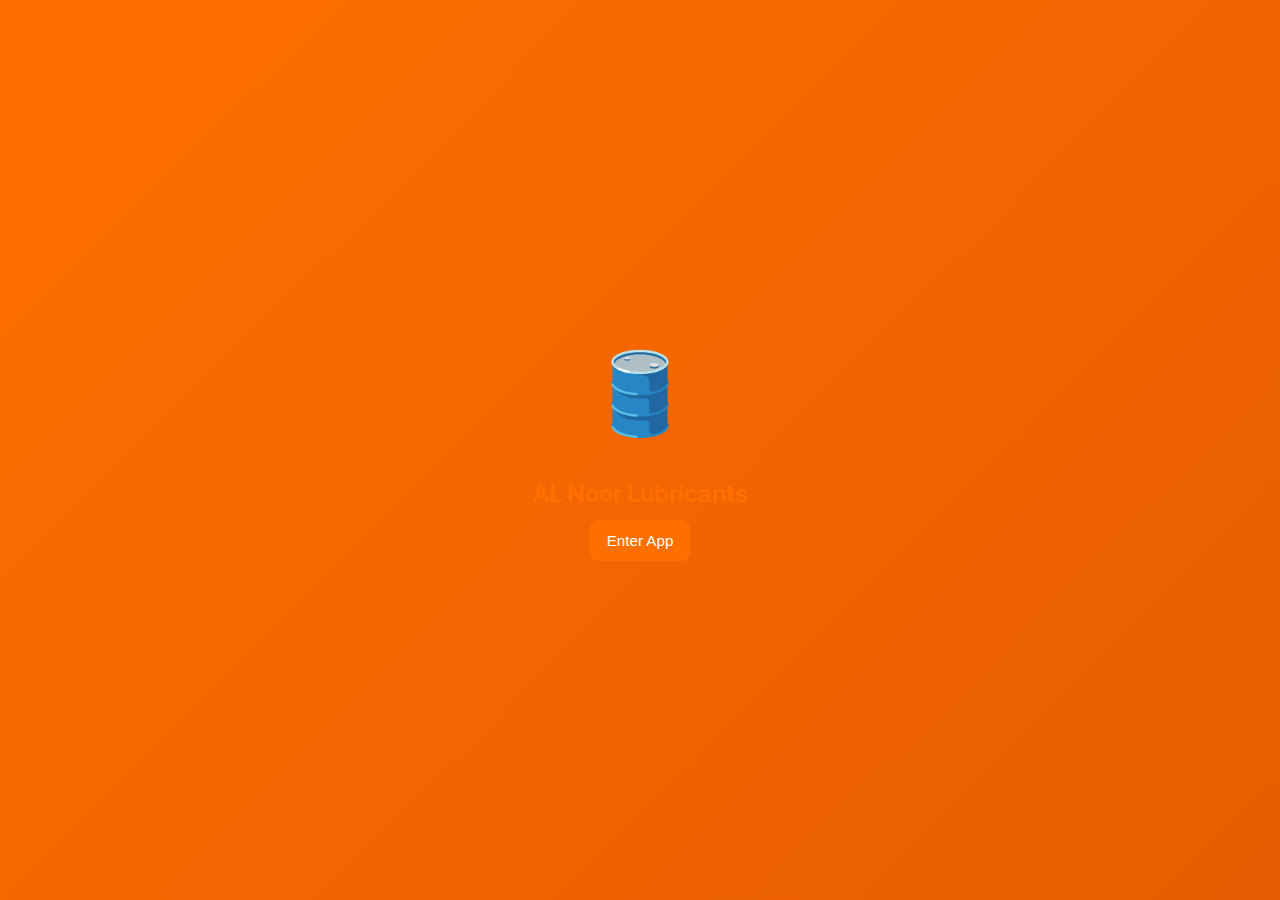
<file: index.html>
<!DOCTYPE html>
<html lang="en">
<head>
  <meta charset="UTF-8">
  <meta name="viewport" content="width=device-width, initial-scale=1.0">
  <title>AL Noor Lubricants</title>
  <link rel="stylesheet" href="styles.css">
</head>
<body class="centered">
  <span class="logo-emoji">🛢️</span>
  <h1>AL Noor Lubricants</h1>
  <button onclick="window.location.href='dashboard.html'">Enter App</button>
</body>
</html>
</file>
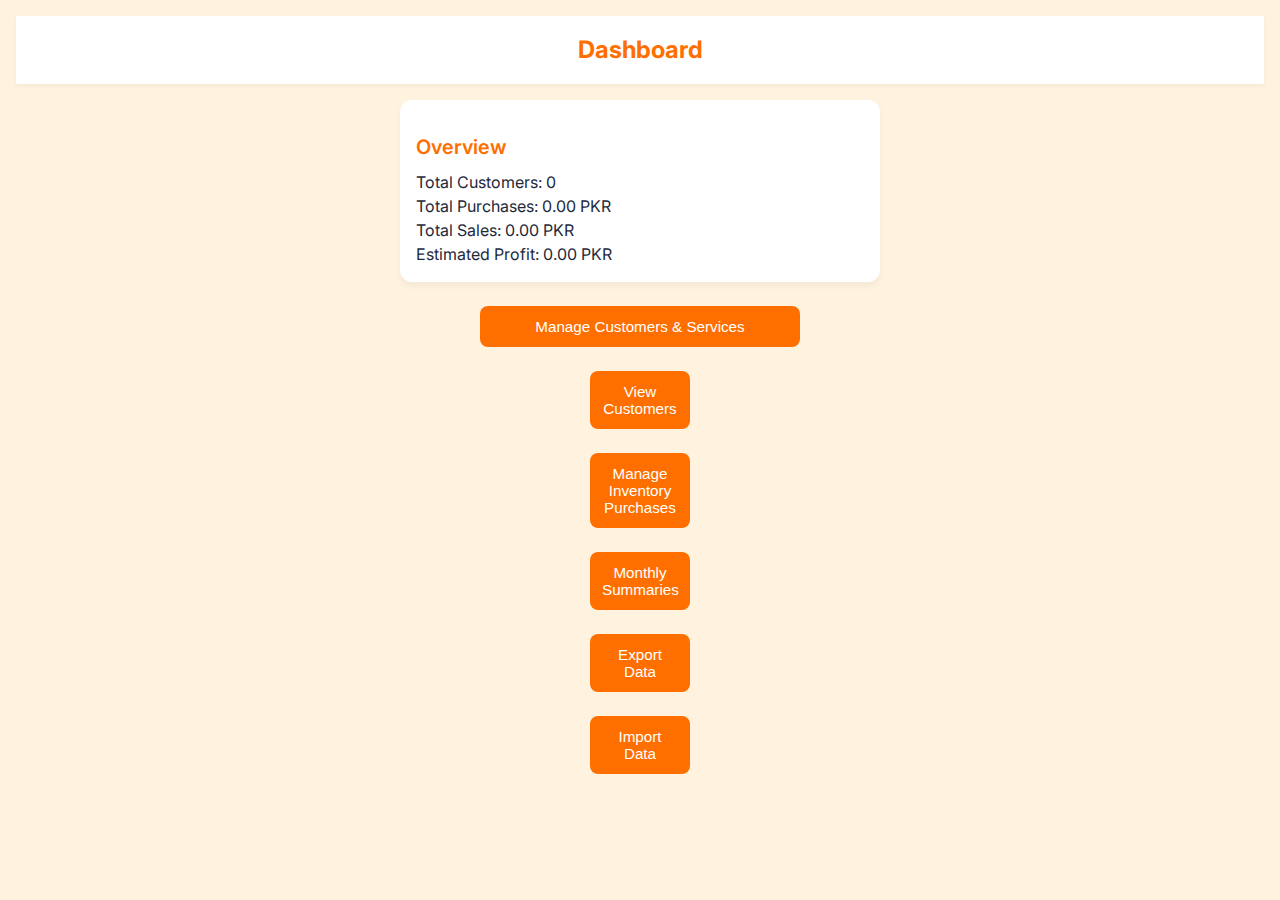
<file: dashboard.html>
<!DOCTYPE html>
<html lang="en">
<head>
  <meta charset="UTF-8">
  <meta name="viewport" content="width=device-width, initial-scale=1.0">
  <title>Dashboard</title>
  <link rel="stylesheet" href="styles.css">
</head>
<body>
  <header>
    <h1>Dashboard</h1>
  </header>
  <section>
    <h2>Overview</h2>
    <p>Total Customers: <span id="totalCustomers">0</span></p>
    <p>Total Purchases: <span id="totalPurchases">0</span> PKR</p>
    <p>Total Sales: <span id="totalSales">0</span> PKR</p>
    <p>Estimated Profit: <span id="estimatedProfit">0</span> PKR</p>
  </section>
  <nav>
    <button onclick="location.href='manage-customer.html'">Manage Customers & Services</button>
    <button onclick="location.href='view-customers.html'">View Customers</button>
    <button onclick="location.href='purchases.html'">Manage Inventory Purchases</button>
    <button onclick="location.href='monthly-purchases.html'">Monthly Summaries</button>
    <button onclick="exportData()">Export Data</button>
    <button onclick="document.getElementById('importInput').click()">Import Data</button>
    <input type="file" id="importInput" style="display:none" accept=".json" onchange="importData(event)">
  </nav>
  <script src="storage.js"></script>
  <script>
    function updateOverview() {
      const customers = getCustomers();
      const purchases = getPurchases();
      const totalCustomers = customers.length;
      const totalPurchases = purchases.reduce((sum, p) => sum + p.cost, 0);
      const totalSales = customers.reduce((sum, c) => 
        sum + c.services.reduce((s, svc) => s + svc.totalBill, 0), 0);
      document.getElementById('totalCustomers').textContent = totalCustomers;
      document.getElementById('totalPurchases').textContent = totalPurchases.toFixed(2);
      document.getElementById('totalSales').textContent = totalSales.toFixed(2);
      document.getElementById('estimatedProfit').textContent = (totalSales - totalPurchases).toFixed(2);
    }
    updateOverview();
  </script>
</body>
</html>
</file>
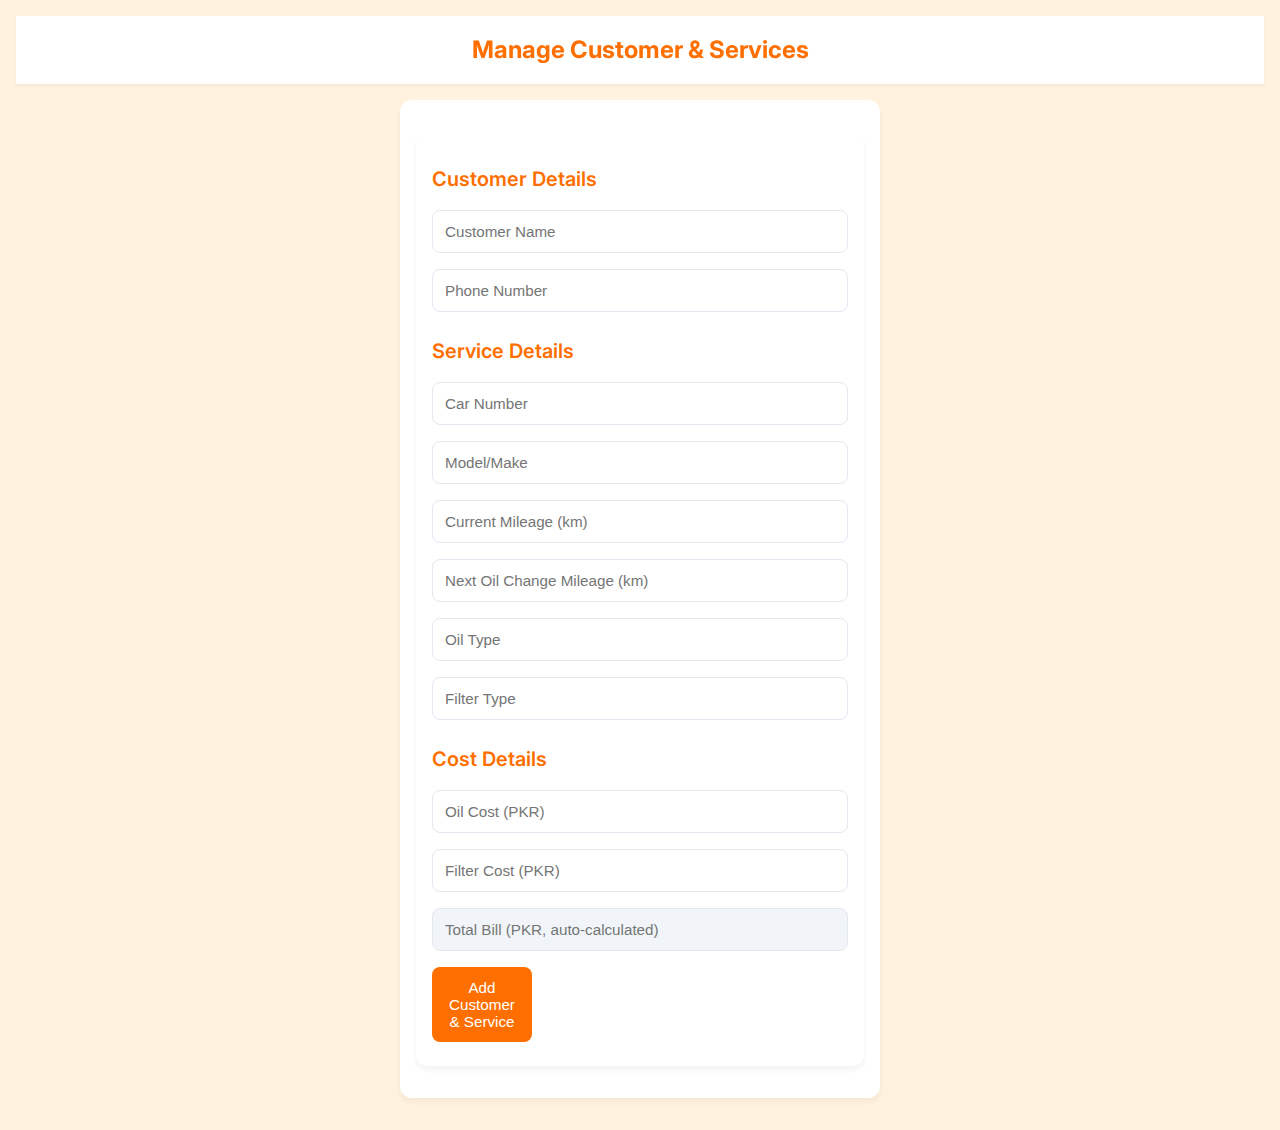
<file: manage-customer.html>
<!DOCTYPE html>
<html lang="en">
<head>
  <meta charset="UTF-8">
  <meta name="viewport" content="width=device-width, initial-scale=1.0">
  <title>Manage Customer & Services</title>
  <link rel="stylesheet" href="styles.css">
</head>
<body>
  <header>
    <h1>Manage Customer & Services</h1>
  </header>
  <section>
    <form id="customerForm" onsubmit="handleAdd(event)">
      <h2>Customer Details</h2>
      <input id="name" placeholder="Customer Name" required>
      <input id="phone" placeholder="Phone Number" required>
      <h2>Service Details</h2>
      <input id="carNumber" placeholder="Car Number" required>
      <input id="model" placeholder="Model/Make" required>
      <input id="mileage" type="number" placeholder="Current Mileage (km)" required>
      <input id="nextMileage" type="number" placeholder="Next Oil Change Mileage (km)" required>
      <input id="oil" placeholder="Oil Type" required>
      <input id="filter" placeholder="Filter Type">
      <h2>Cost Details</h2>
      <input id="oilCost" type="number" placeholder="Oil Cost (PKR)" required>
      <input id="filterCost" type="number" placeholder="Filter Cost (PKR)">
      <input id="totalBill" type="number" placeholder="Total Bill (PKR, auto-calculated)" readonly>
      <button type="submit">Add Customer & Service</button>
    </form>
  </section>
  <script src="storage.js"></script>
  <script>
    function calculateTotalBill() {
      const oilCost = parseFloat(document.getElementById('oilCost').value) || 0;
      const filterCost = parseFloat(document.getElementById('filterCost').value) || 0;
      const markup = 1.3;
      const total = (oilCost + filterCost) * markup;
      document.getElementById('totalBill').value = total.toFixed(2) || '0.00';
      console.log('Calculated total bill:', total);
    }

    document.getElementById('oilCost').addEventListener('input', calculateTotalBill);
    document.getElementById('filterCost').addEventListener('input', calculateTotalBill);

    function handleAdd(e) {
      e.preventDefault();
      console.log('Form submitted, collecting data...');
      const customer = {
        name: document.getElementById('name').value.trim(),
        phone: document.getElementById('phone').value.trim(),
        services: [{
          carNumber: document.getElementById('carNumber').value.trim(),
          model: document.getElementById('model').value.trim(),
          mileage: parseInt(document.getElementById('mileage').value) || 0,
          nextMileage: parseInt(document.getElementById('nextMileage').value) || 0,
          oil: document.getElementById('oil').value.trim(),
          filter: document.getElementById('filter').value.trim() || '',
          totalBill: parseFloat(document.getElementById('totalBill').value) || 0,
          date: new Date().toISOString()
        }]
      };
      const purchase = {
        item: `Oil (${customer.services[0].oil}) + Filter (${customer.services[0].filter || 'None'})`,
        cost: (parseFloat(document.getElementById('oilCost').value) || 0) + 
              (parseFloat(document.getElementById('filterCost').value) || 0),
        date: new Date().toISOString()
      };
      console.log('Customer data:', JSON.stringify(customer, null, 2));
      console.log('Purchase data:', JSON.stringify(purchase, null, 2));
      try {
        addCustomerAndService(customer, purchase);
        console.log('Add successful, resetting form...');
        document.getElementById('customerForm').reset();
        calculateTotalBill();
        alert('Customer and service added successfully! Check View Customers page.');
      } catch (error) {
        console.error('Add failed:', error);
        alert(`Failed to add customer: ${error.message}`);
      }
    }
  </script>
</body>
</html>
</file>
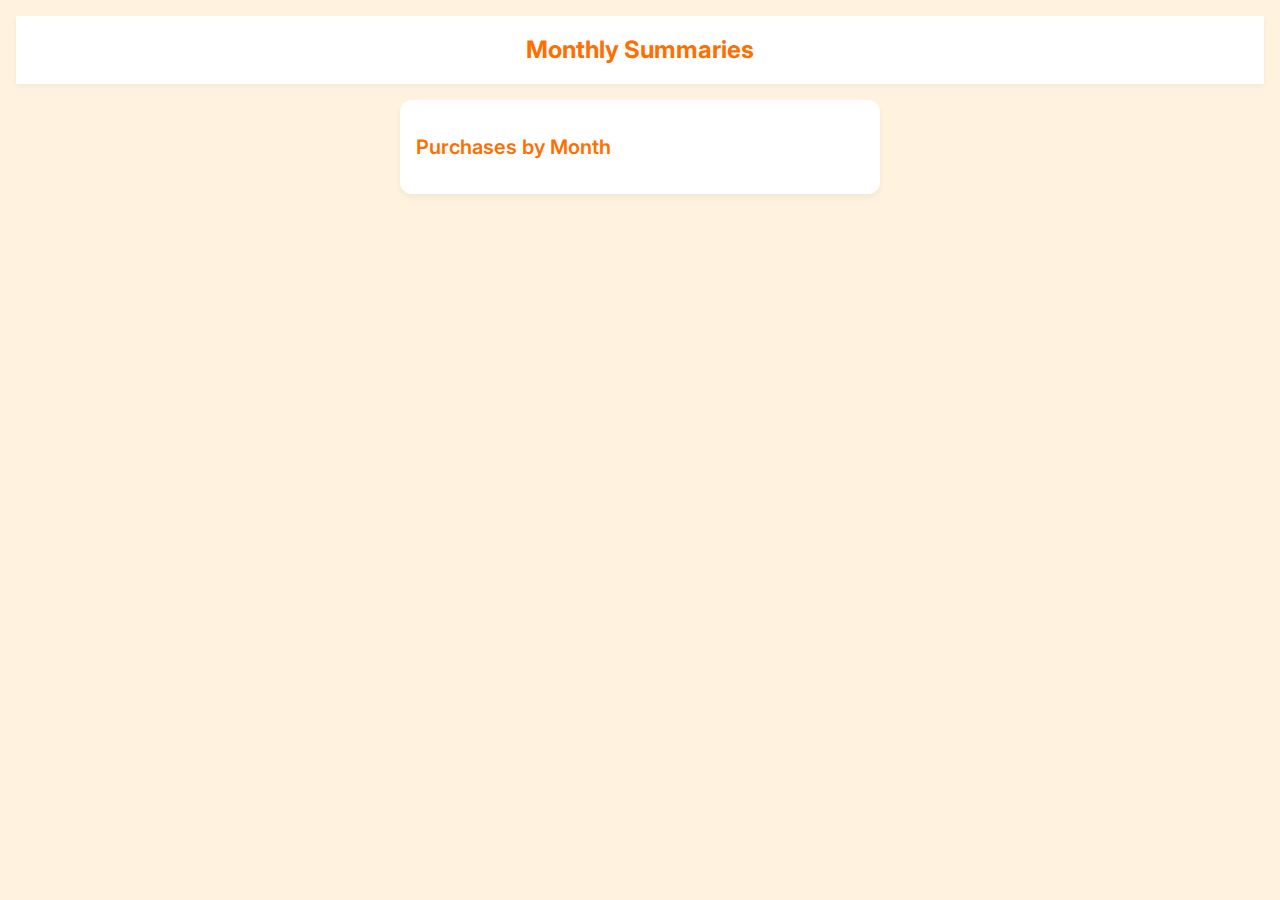
<file: monthly-purchases.html>
<!DOCTYPE html>
<html lang="en">
<head>
  <meta charset="UTF-8">
  <meta name="viewport" content="width=device-width, initial-scale=1.0">
  <title>Monthly Summaries</title>
  <link rel="stylesheet" href="styles.css">
</head>
<body>
  <header>
    <h1>Monthly Summaries</h1>
  </header>
  <section>
    <h2>Purchases by Month</h2>
    <ul id="monthlyResults"></ul>
  </section>
  <script src="storage.js"></script>
  <script>
    function renderMonthlyPurchases() {
      const purchases = getPurchases();
      const monthlyGroups = {};
      purchases.forEach(p => {
        const date = new Date(p.date);
        const key = `${date.getFullYear()}-${date.getMonth() + 1}`;
        if (!monthlyGroups[key]) {
          monthlyGroups[key] = [];
        }
        monthlyGroups[key].push(p);
      });

      const results = document.getElementById("monthlyResults");
      results.innerHTML = '';
      Object.keys(monthlyGroups).sort().reverse().forEach(key => {
        const [year, month] = key.split('-');
        const monthName = new Date(year, month - 1).toLocaleString('default', { month: 'long' });
        const totalCost = monthlyGroups[key].reduce((sum, p) => sum + p.cost, 0);
        const li = document.createElement('li');
        li.innerHTML = `
          <strong>${monthName} ${year}</strong> (Total: ${totalCost.toFixed(2)} PKR)
          <ul>
            ${monthlyGroups[key].map(p => `
              <li>${p.item} - ${p.cost} PKR (Added: ${new Date(p.date).toLocaleDateString()})</li>
            `).join('')}
          </ul>
        `;
        results.appendChild(li);
      });
    }

    renderMonthlyPurchases();
  </script>
</body>
</html>
</file>
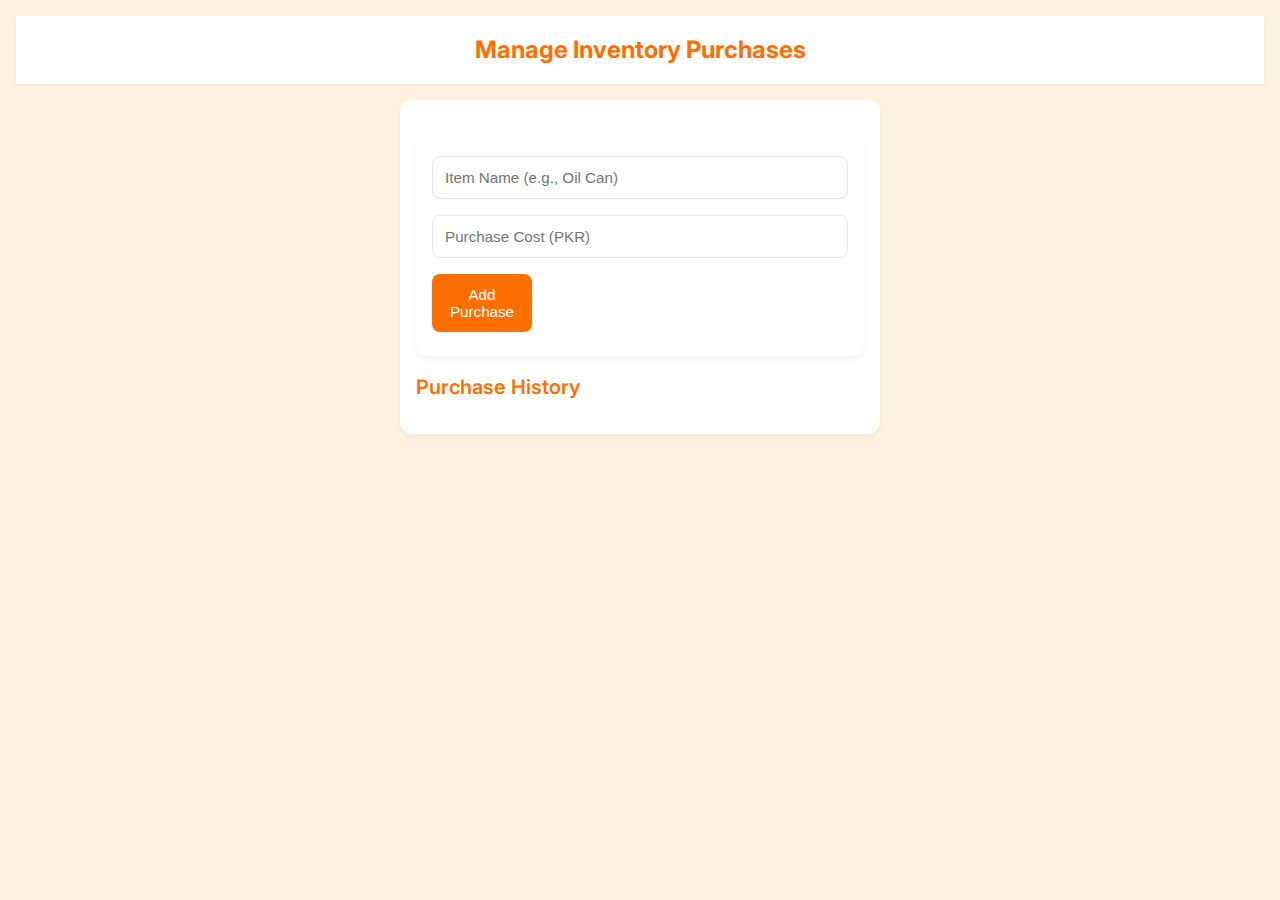
<file: purchases.html>
<!DOCTYPE html>
<html lang="en">
<head>
  <meta charset="UTF-8">
  <meta name="viewport" content="width=device-width, initial-scale=1.0">
  <title>Manage Inventory Purchases</title>
  <link rel="stylesheet" href="styles.css">
</head>
<body>
  <header>
    <h1>Manage Inventory Purchases</h1>
  </header>
  <section>
    <form onsubmit="handleAddPurchase(event)">
      <input id="item" placeholder="Item Name (e.g., Oil Can)" required>
      <input id="cost" type="number" placeholder="Purchase Cost (PKR)" required>
      <button type="submit">Add Purchase</button>
    </form>
    <h2>Purchase History</h2>
    <ul id="purchaseResults"></ul>
  </section>
  <div id="editModal" class="modal">
    <div class="modal-content">
      <span class="close">&times;</span>
      <h2>Edit Purchase</h2>
      <form onsubmit="handleEditPurchase(event)">
        <input id="editItem" placeholder="Item Name" required>
        <input id="editCost" type="number" placeholder="Purchase Cost (PKR)" required>
        <input id="editIndex" type="hidden">
        <button type="submit">Save Changes</button>
      </form>
    </div>
  </div>
  <script src="storage.js"></script>
  <script>
    function renderPurchases() {
      const purchases = getPurchases();
      const results = document.getElementById("purchaseResults");
      results.innerHTML = '';
      purchases.forEach((p, index) => {
        const li = document.createElement('li');
        li.innerHTML = `
          ${p.item} - ${p.cost} PKR (Added: ${new Date(p.date).toLocaleDateString()})
          <button onclick="editPurchase(${index})">Edit</button>
          <button onclick="deletePurchase(${index})">Delete</button>
        `;
        results.appendChild(li);
      });
    }

    function handleAddPurchase(e) {
      e.preventDefault();
      addPurchase(document.getElementById('item').value, parseFloat(document.getElementById('cost').value));
      e.target.reset();
      renderPurchases();
    }

    function editPurchase(index) {
      const purchases = getPurchases();
      const purchase = purchases[index];
      document.getElementById('editItem').value = purchase.item;
      document.getElementById('editCost').value = purchase.cost;
      document.getElementById('editIndex').value = index;
      document.getElementById('editModal').style.display = 'block';
    }

    function handleEditPurchase(e) {
      e.preventDefault();
      const index = parseInt(document.getElementById('editIndex').value);
      updatePurchase(index, {
        item: document.getElementById('editItem').value.trim(),
        cost: parseFloat(document.getElementById('editCost').value),
        date: new Date().toISOString()
      });
      e.target.reset();
      document.getElementById('editModal').style.display = 'none';
      renderPurchases();
    }

    document.querySelector('.close').onclick = () => {
      document.getElementById('editModal').style.display = 'none';
    };

    renderPurchases();
  </script>
</body>
</html>
</file>
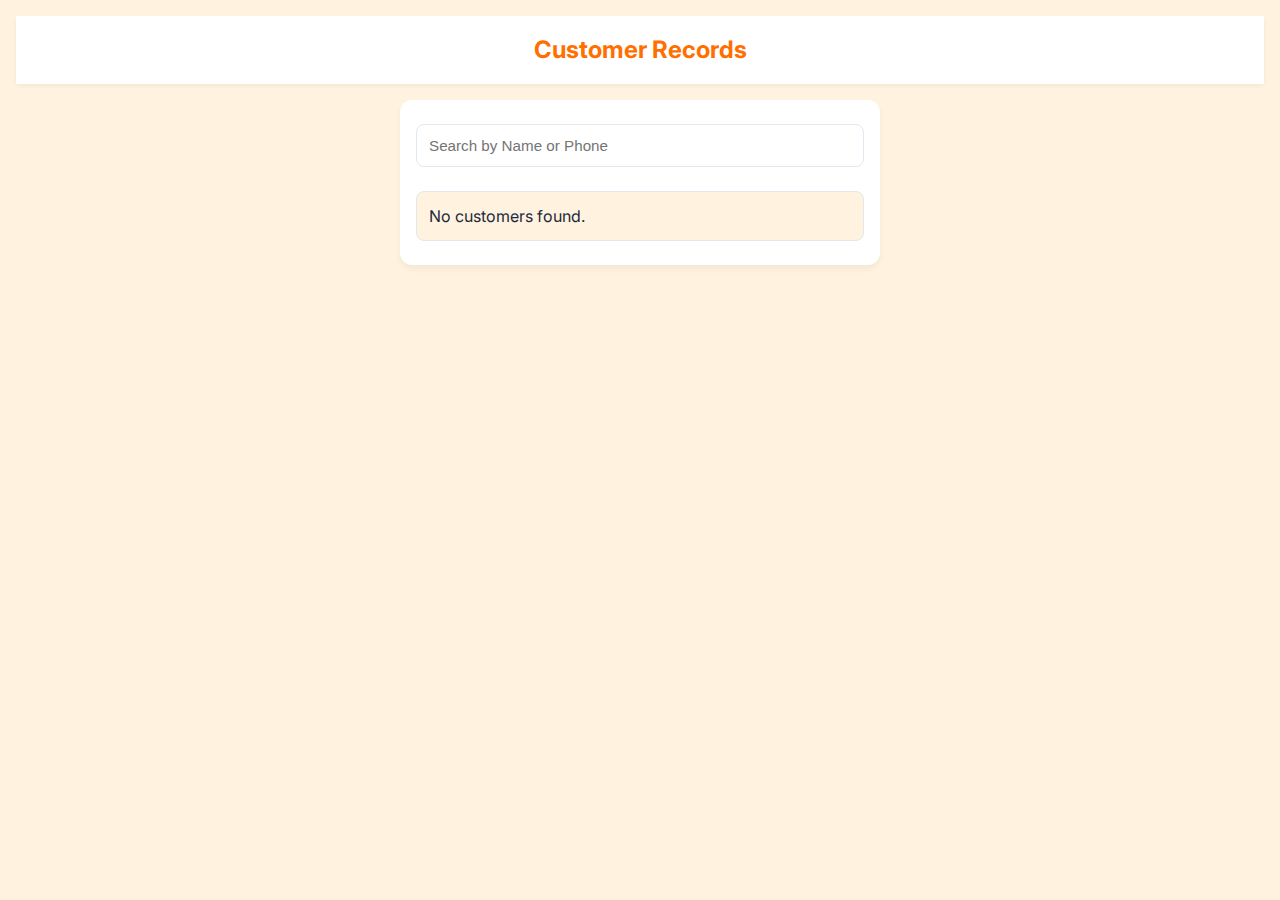
<file: view-customers.html>
<!DOCTYPE html>
<html lang="en">
<head>
  <meta charset="UTF-8">
  <meta name="viewport" content="width=device-width, initial-scale=1.0">
  <title>View Customers</title>
  <link rel="stylesheet" href="styles.css">
</head>
<body>
  <header>
    <h1>Customer Records</h1>
  </header>
  <section>
    <input id="search" placeholder="Search by Name or Phone" oninput="render()">
    <ul id="results"></ul>
  </section>
  <div id="editModal" class="modal">
    <div class="modal-content">
      <span class="close">×</span>
      <h2>Edit Customer</h2>
      <form onsubmit="handleEditCustomer(event)">
        <input id="editName" placeholder="Customer Name" required>
        <input id="editPhone" placeholder="Phone Number" required>
        <input id="editIndex" type="hidden">
        <button type="submit">Save Changes</button>
      </form>
    </div>
  </div>
  <script src="storage.js"></script>
  <script>
    function render() {
      console.log('Starting render process...');
      const q = document.getElementById('search').value.toLowerCase();
      const customers = getCustomers();
      console.log('Customers retrieved for rendering:', JSON.stringify(customers, null, 2));
      const matches = customers.filter(c => 
        (c.name && c.name.toLowerCase().includes(q)) || 
        (c.phone && c.phone.toLowerCase().includes(q))
      );
      console.log('Filtered matches:', JSON.stringify(matches, null, 2));
      const results = document.getElementById("results");
      results.innerHTML = '';

      if (matches.length === 0) {
        const li = document.createElement('li');
        li.textContent = 'No customers found.';
        results.appendChild(li);
        console.log('No customers matched the search criteria.');
        return;
      }

      matches.forEach((c, index) => {
        if (!c.name || !c.phone) {
          console.warn(`Skipping invalid customer at index ${index}:`, c);
          return;
        }
        const li = document.createElement('li');
        li.innerHTML = `
          <strong>${c.name}</strong> (${c.phone})
          <button onclick="editCustomer(${index})">Edit</button>
          <button onclick="deleteCustomer(${index})">Delete</button>
          <ul>
            ${c.services && c.services.length > 0 ? c.services.map((svc, svcIndex) => `
              <li>
                ${svc.carNumber || 'N/A'} - ${svc.model || 'N/A'}, ${svc.mileage || 0} km, 
                Next Oil Change: ${svc.nextMileage || 0} km, 
                Oil: ${svc.oil || 'N/A'}, Filter: ${svc.filter || 'None'}, 
                Bill: ${svc.totalBill || 0} PKR,
                Date: ${svc.date ? new Date(svc.date).toLocaleDateString() : 'N/A'}
                <button onclick="deleteService(${index}, ${svcIndex})">Delete</button>
              </li>
            `).join('') : '<li>No services recorded.</li>'}
          </ul>
          <button onclick="location.href='manage-customer.html?phone=${encodeURIComponent(c.phone)}'">Add New Service</button>
        `;
        results.appendChild(li);
        console.log(`Rendered customer: ${c.name}`);
      });
    }

    function editCustomer(index) {
      const customers = getCustomers();
      const customer = customers[index];
      if (!customer || !customer.name || !customer.phone) {
        console.error('Invalid customer data for editing:', customer);
        alert('Cannot edit: Invalid customer data.');
        return;
      }
      document.getElementById('editName').value = customer.name;
      document.getElementById('editPhone').value = customer.phone;
      document.getElementById('editIndex').value = index;
      document.getElementById('editModal').style.display = 'block';
    }

    function handleEditCustomer(e) {
      e.preventDefault();
      const index = parseInt(document.getElementById('editIndex').value);
      const updates = {
        name: document.getElementById('editName').value.trim(),
        phone: document.getElementById('editPhone').value.trim()
      };
      if (!updates.name || !updates.phone) {
        console.error('Invalid edit data:', updates);
        alert('Please fill all fields.');
        return;
      }
      updateCustomer(index, updates);
      e.target.reset();
      document.getElementById('editModal').style.display = 'none';
      render();
    }

    document.querySelector('.close').onclick = () => {
      document.getElementById('editModal').style.display = 'none';
    };

    window.onload = () => {
      console.log('Page loaded, triggering render...');
      render();
    };
  </script>
</body>
</html>
</file>
<file: styles.css>
@import url('https://fonts.googleapis.com/css2?family=Inter:wght@400;500;600;700&display=swap');

* {
  margin: 0;
  padding: 0;
  box-sizing: border-box;
}

body {
  font-family: 'Inter', sans-serif;
  background: #fff3e0;
  color: #1e293b;
  padding: 16px;
  min-height: 100vh;
  line-height: 1.5;
  touch-action: manipulation;
}

header {
  padding: 16px 0;
  text-align: center;
  background: #ffffff;
  box-shadow: 0 2px 4px rgba(0, 0, 0, 0.05);
  position: sticky;
  top: 0;
  z-index: 10;
}

h1 {
  font-size: 1.5rem;
  font-weight: 700;
  color: #ff6f00;
}

h2 {
  font-size: 1.25rem;
  font-weight: 600;
  color: #ff6f00;
  margin: 16px 0 8px;
}

.centered {
  display: flex;
  flex-direction: column;
  align-items: center;
  justify-content: center;
  height: 100vh;
  background: linear-gradient(135deg, #ff6f00, #e65c00);
  animation: fadeIn 0.5s ease-in;
}

.logo-emoji {
  font-size: 80px;
  margin-bottom: 24px;
}

button {
  background: #ff6f00;
  color: #ffffff;
  padding: 12px;
  font-size: 0.95rem;
  font-weight: 500;
  border: none;
  border-radius: 8px;
  cursor: pointer;
  transition: background 0.2s ease;
  width: 100%;
  max-width: 320px;
  margin: 8px auto;
  display: block;
}

button:hover {
  background: #e65c00;
}

button:not(:first-child) {
  max-width: 100px;
  display: inline-block;
}

input {
  padding: 12px;
  margin: 8px 0;
  width: 100%;
  border: 1px solid #e2e8f0;
  border-radius: 8px;
  background: #ffffff;
  color: #1e293b;
  font-size: 0.95rem;
  transition: border-color 0.2s ease;
}

input:focus {
  outline: none;
  border-color: #ff6f00;
  box-shadow: 0 0 0 3px rgba(255, 111, 0, 0.1);
}

input[readonly] {
  background: #f1f5f9;
  cursor: not-allowed;
}

form, section {
  background: #ffffff;
  padding: 16px;
  border-radius: 12px;
  margin: 16px auto;
  width: 100%;
  max-width: 480px;
  box-shadow: 0 4px 6px rgba(0, 0, 0, 0.05);
}

nav {
  display: flex;
  flex-direction: column;
  align-items: center;
  gap: 8px;
  margin: 16px auto;
  max-width: 480px;
}

ul#results, ul#monthlyResults, ul#purchaseResults {
  list-style: none;
  margin-top: 16px;
  padding: 0;
}

ul#results li, ul#monthlyResults li, ul#purchaseResults li {
  background: #fff3e0;
  margin: 8px 0;
  padding: 12px;
  border-radius: 8px;
  border: 1px solid #e2e8f0;
}

ul#results ul, ul#monthlyResults ul {
  margin-top: 8px;
  margin-left: 16px;
}

ul#results ul li, ul#monthlyResults ul li {
  background: none;
  padding: 8px 0;
  margin: 0;
  border: none;
  color: #475569;
  font-size: 0.9rem;
}

.modal {
  display: none;
  position: fixed;
  top: 0;
  left: 0;
  width: 100%;
  height: 100%;
  background: rgba(0, 0, 0, 0.5);
  z-index: 100;
}

.modal-content {
  background: #ffffff;
  margin: 15% auto;
  padding: 20px;
  border-radius: 12px;
  width: 90%;
  max-width: 400px;
  box-shadow: 0 4px 6px rgba(0, 0, 0, 0.1);
}

.close {
  color: #1e293b;
  float: right;
  font-size: 24px;
  cursor: pointer;
}

.close:hover {
  color: #ff6f00;
}

@keyframes fadeIn {
  from { opacity: 0; transform: translateY(10px); }
  to { opacity: 1; transform: translateY(0); }
}

@media (max-width: 480px) {
  body {
    padding: 12px;
  }

  h1 {
    font-size: 1.4rem;
  }

  h2 {
    font-size: 1.2rem;
  }

  button, input {
    font-size: 0.9rem;
    padding: 10px;
  }

  form, section, nav {
    max-width: 100%;
  }

  .modal-content {
    margin: 20% auto;
    width: 95%;
  }
}
</file>
